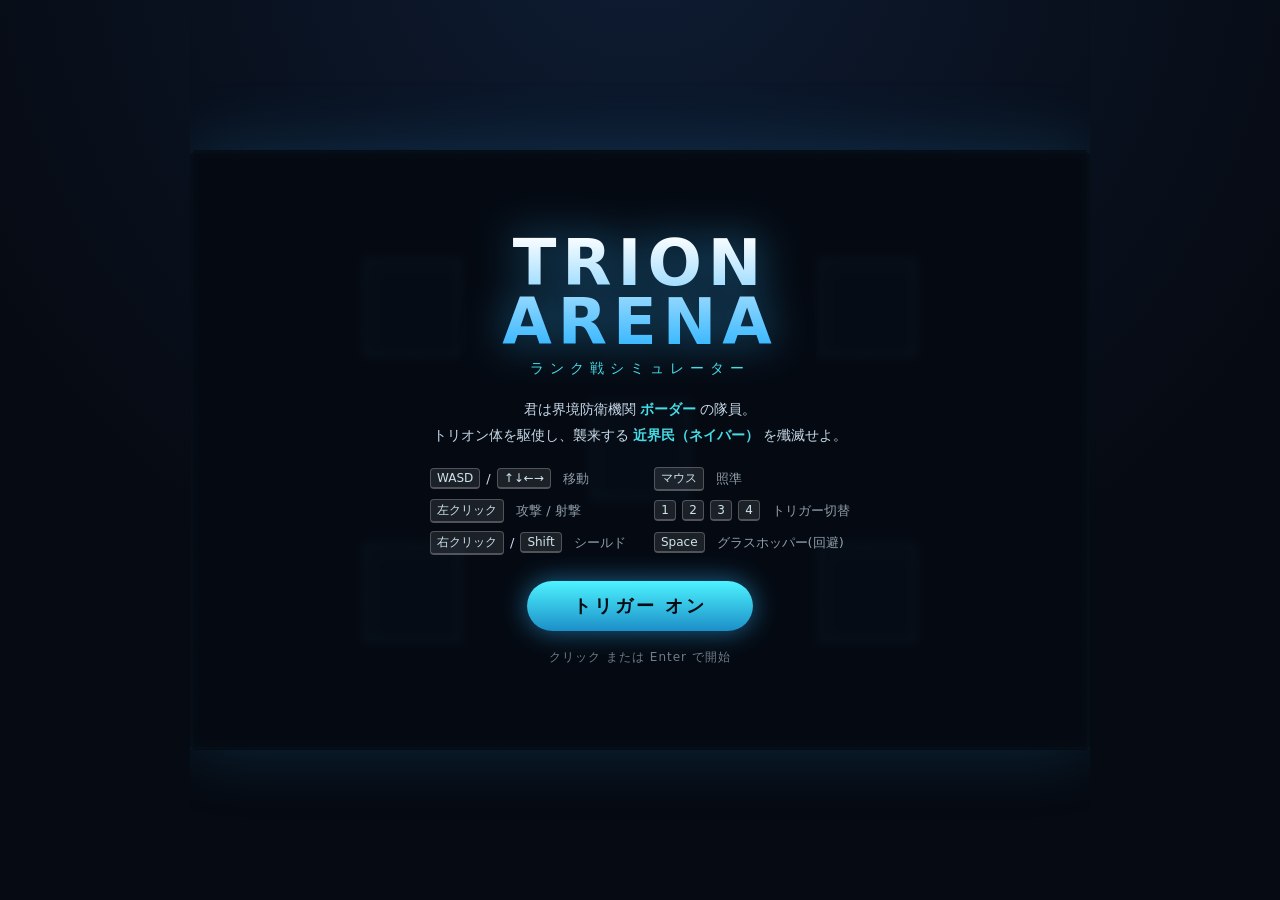
<file: index.html>
<!DOCTYPE html>
<html lang="ja">
<head>
  <meta charset="UTF-8" />
  <meta name="viewport" content="width=device-width, initial-scale=1.0" />
  <title>TRION ARENA - ランク戦シミュレーター</title>
  <link rel="stylesheet" href="style.css" />
</head>
<body>
  <div id="game-wrap">
    <canvas id="game" width="900" height="600"></canvas>

    <!-- HUD -->
    <div id="hud" class="hidden">
      <div class="hud-top">
        <div class="gauge-block">
          <div class="gauge-label">トリオン体 <span class="en">TRION BODY</span></div>
          <div class="bar"><div id="hp-bar" class="bar-fill hp"></div></div>
        </div>
        <div class="gauge-block">
          <div class="gauge-label">トリオン <span class="en">TRION</span></div>
          <div class="bar"><div id="trion-bar" class="bar-fill trion"></div></div>
        </div>
        <div class="hud-stats">
          <div><span class="st-label">SCORE</span><b id="score">0</b></div>
          <div><span class="st-label">WAVE</span><b id="wave">1</b></div>
          <div><span class="st-label">RANK</span><b id="rank">C</b></div>
        </div>
      </div>

      <!-- トリガー切り替えスロット -->
      <div id="trigger-slots"></div>
    </div>

    <!-- タイトル画面 -->
    <div id="title-screen" class="overlay">
      <div class="logo">
        <h1>TRION<br />ARENA</h1>
        <p class="subtitle">ランク戦シミュレーター</p>
      </div>
      <div class="brief">
        <p>君は界境防衛機関 <b>ボーダー</b> の隊員。</p>
        <p>トリオン体を駆使し、襲来する <b>近界民（ネイバー）</b> を殲滅せよ。</p>
      </div>
      <div class="controls-grid">
        <div><kbd>WASD</kbd> / <kbd>↑↓←→</kbd><span>移動</span></div>
        <div><kbd>マウス</kbd><span>照準</span></div>
        <div><kbd>左クリック</kbd><span>攻撃 / 射撃</span></div>
        <div><kbd>1</kbd><kbd>2</kbd><kbd>3</kbd><kbd>4</kbd><span>トリガー切替</span></div>
        <div><kbd>右クリック</kbd> / <kbd>Shift</kbd><span>シールド</span></div>
        <div><kbd>Space</kbd><span>グラスホッパー(回避)</span></div>
      </div>
      <button id="start-btn">トリガー オン</button>
      <p class="hint">クリック または Enter で開始</p>
    </div>

    <!-- ベイルアウト（ゲームオーバー）画面 -->
    <div id="gameover-screen" class="overlay hidden">
      <h2>BAIL OUT</h2>
      <p class="bail-jp">緊急脱出 ―― トリオン体が破壊された</p>
      <div class="result">
        <div><span>SCORE</span><b id="final-score">0</b></div>
        <div><span>到達WAVE</span><b id="final-wave">1</b></div>
        <div><span>最終RANK</span><b id="final-rank">C</b></div>
      </div>
      <p id="new-record" class="hidden">自己ベスト更新！</p>
      <button id="retry-btn">再出撃</button>
    </div>
  </div>

  <script src="game.js"></script>
</body>
</html>
</file>
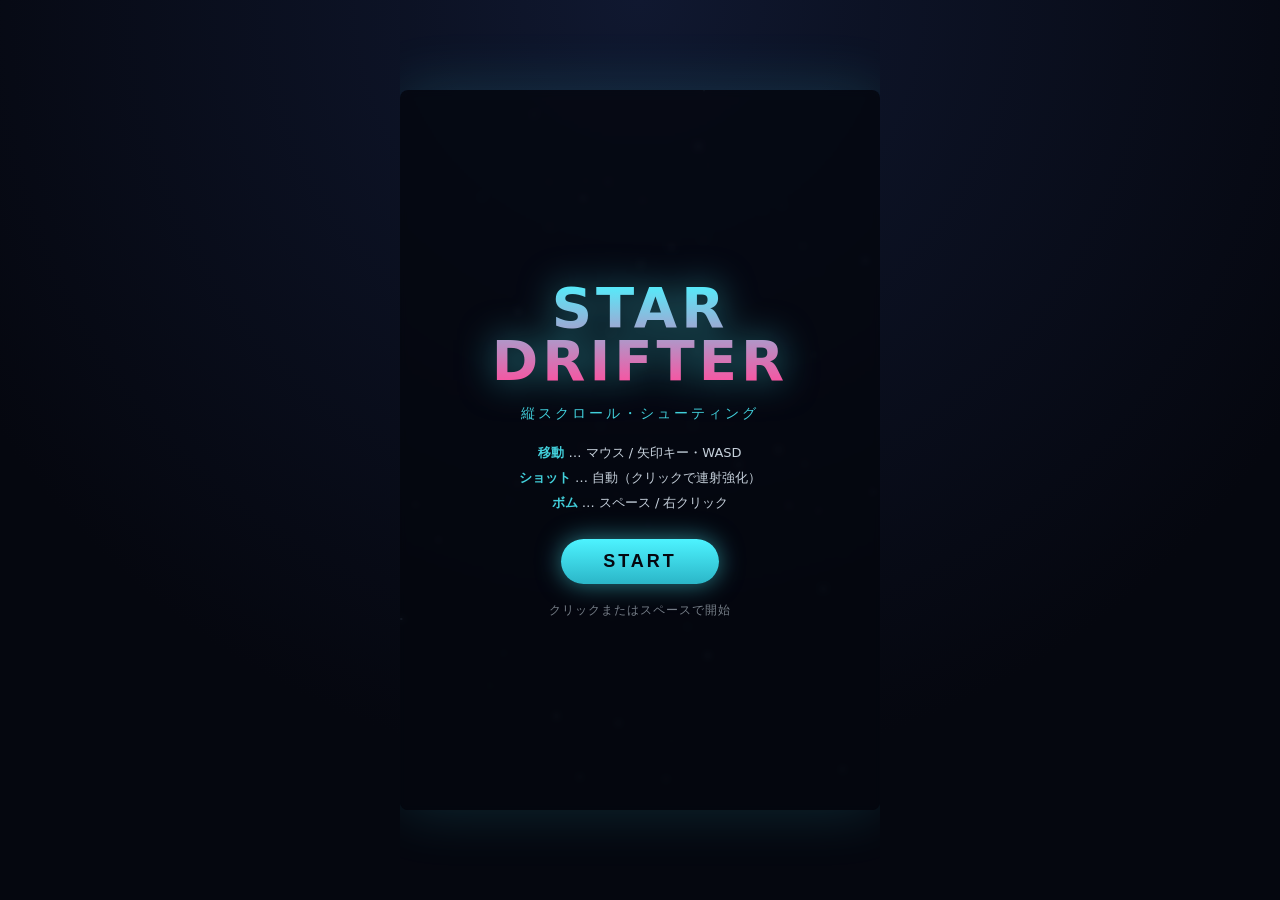
<file: star-drifter/index.html>
<!DOCTYPE html>
<html lang="ja">
<head>
  <meta charset="UTF-8" />
  <meta name="viewport" content="width=device-width, initial-scale=1.0" />
  <title>STAR DRIFTER - シューティングゲーム</title>
  <link rel="stylesheet" href="style.css" />
</head>
<body>
  <div id="game-wrap">
    <canvas id="game" width="480" height="720"></canvas>

    <!-- HUD -->
    <div id="hud" class="hidden">
      <div class="hud-row">
        <span class="hud-label">SCORE</span>
        <span id="score">0</span>
      </div>
      <div class="hud-row">
        <span class="hud-label">HI</span>
        <span id="hiscore">0</span>
      </div>
      <div class="hud-row">
        <span class="hud-label">LV</span>
        <span id="level">1</span>
      </div>
      <div id="lives"></div>
    </div>

    <!-- タイトル画面 -->
    <div id="title-screen" class="overlay">
      <h1>STAR<br />DRIFTER</h1>
      <p class="subtitle">縦スクロール・シューティング</p>
      <div class="controls">
        <p><b>移動</b> … マウス / 矢印キー・WASD</p>
        <p><b>ショット</b> … 自動（クリックで連射強化）</p>
        <p><b>ボム</b> … スペース / 右クリック</p>
      </div>
      <button id="start-btn">START</button>
      <p class="hint">クリックまたはスペースで開始</p>
    </div>

    <!-- ゲームオーバー画面 -->
    <div id="gameover-screen" class="overlay hidden">
      <h2>GAME OVER</h2>
      <div class="result">
        <div><span>SCORE</span><b id="final-score">0</b></div>
        <div><span>HI-SCORE</span><b id="final-hi">0</b></div>
      </div>
      <p id="new-record" class="hidden">NEW RECORD!</p>
      <button id="retry-btn">RETRY</button>
    </div>
  </div>

  <script src="game.js"></script>
</body>
</html>
</file>
<file: style.css>
:root {
  --border-blue: #2fb4ff;
  --border-cyan: #4df3ff;
  --trion: #6fe3ff;
  --enemy: #ff4d5e;
  --hp: #3effa0;
  --gold: #ffd84d;
  --bg: #060a12;
}

* { margin: 0; padding: 0; box-sizing: border-box; }

html, body {
  height: 100%;
  background:
    radial-gradient(circle at 50% -10%, #0e1c33 0%, var(--bg) 65%);
  color: #dbeeff;
  font-family: "Segoe UI", "Hiragino Kaku Gothic ProN", "Noto Sans JP", system-ui, sans-serif;
  display: flex;
  align-items: center;
  justify-content: center;
  overflow: hidden;
  user-select: none;
  -webkit-user-select: none;
}

#game-wrap {
  position: relative;
  width: 900px;
  height: 600px;
  max-width: 100vw;
  max-height: 100vh;
  border-radius: 6px;
  overflow: hidden;
  box-shadow: 0 0 70px rgba(47, 180, 255, 0.18);
}

canvas {
  display: block;
  width: 100%;
  height: 100%;
  background: #070d18;
  cursor: crosshair;
  touch-action: none;
}

/* ===== HUD ===== */
#hud {
  position: absolute;
  inset: 0;
  pointer-events: none;
  padding: 14px 18px;
  display: flex;
  flex-direction: column;
  justify-content: space-between;
}

.hud-top {
  display: flex;
  align-items: flex-start;
  gap: 18px;
}

.gauge-block { width: 210px; }

.gauge-label {
  font-size: 11px;
  letter-spacing: 1px;
  margin-bottom: 4px;
  color: var(--border-cyan);
  text-shadow: 0 0 8px rgba(77, 243, 255, 0.5);
}
.gauge-label .en { opacity: 0.5; font-size: 9px; margin-left: 4px; }

.bar {
  height: 12px;
  background: rgba(255, 255, 255, 0.08);
  border: 1px solid rgba(255, 255, 255, 0.15);
  border-radius: 3px;
  overflow: hidden;
}
.bar-fill {
  height: 100%;
  width: 100%;
  transition: width 0.12s linear;
  border-radius: 2px;
}
.bar-fill.hp { background: linear-gradient(90deg, #1f8f5a, var(--hp)); box-shadow: 0 0 10px var(--hp); }
.bar-fill.trion { background: linear-gradient(90deg, #1c6f9e, var(--trion)); box-shadow: 0 0 10px var(--trion); }

.hud-stats {
  margin-left: auto;
  display: flex;
  gap: 22px;
  text-align: right;
}
.hud-stats div { display: flex; flex-direction: column; line-height: 1.1; }
.st-label { font-size: 10px; color: var(--border-cyan); opacity: 0.7; letter-spacing: 1px; }
.hud-stats b { font-size: 20px; text-shadow: 0 0 10px rgba(47, 180, 255, 0.6); }

/* トリガースロット */
#trigger-slots {
  display: flex;
  gap: 10px;
  align-self: center;
  margin-bottom: 4px;
}
.slot {
  width: 96px;
  padding: 6px 8px;
  border: 1px solid rgba(255, 255, 255, 0.15);
  border-radius: 6px;
  background: rgba(8, 18, 32, 0.7);
  text-align: center;
  transition: all 0.12s;
}
.slot .key {
  display: inline-block;
  font-size: 10px;
  color: var(--bg);
  background: rgba(255, 255, 255, 0.5);
  border-radius: 3px;
  padding: 0 5px;
  margin-bottom: 3px;
}
.slot .name { font-size: 13px; font-weight: bold; letter-spacing: 1px; }
.slot .pos { font-size: 9px; opacity: 0.55; letter-spacing: 1px; }
.slot.active {
  border-color: var(--border-cyan);
  background: rgba(47, 180, 255, 0.18);
  box-shadow: 0 0 18px rgba(47, 180, 255, 0.5);
  transform: translateY(-3px);
}
.slot.active .key { background: var(--border-cyan); }

/* ===== オーバーレイ ===== */
.overlay {
  position: absolute;
  inset: 0;
  z-index: 10;
  display: flex;
  flex-direction: column;
  align-items: center;
  justify-content: center;
  text-align: center;
  gap: 18px;
  background: rgba(6, 10, 18, 0.82);
  backdrop-filter: blur(4px);
}

.logo h1 {
  font-size: 64px;
  line-height: 0.92;
  letter-spacing: 6px;
  font-weight: 800;
  background: linear-gradient(180deg, #ffffff, var(--border-blue));
  -webkit-background-clip: text;
  background-clip: text;
  color: transparent;
  filter: drop-shadow(0 0 22px rgba(47, 180, 255, 0.55));
}
.subtitle {
  font-size: 14px;
  letter-spacing: 6px;
  color: var(--border-cyan);
  margin-top: 8px;
  opacity: 0.9;
}

.brief { font-size: 14px; line-height: 1.9; opacity: 0.9; }
.brief b { color: var(--border-cyan); }

.controls-grid {
  display: grid;
  grid-template-columns: 1fr 1fr;
  gap: 8px 28px;
  font-size: 13px;
  opacity: 0.92;
}
.controls-grid > div { display: flex; align-items: center; gap: 6px; }
.controls-grid span { margin-left: 6px; opacity: 0.7; }

kbd {
  display: inline-block;
  min-width: 22px;
  padding: 2px 6px;
  font-size: 12px;
  font-family: inherit;
  color: #dff7ff;
  background: rgba(255, 255, 255, 0.1);
  border: 1px solid rgba(255, 255, 255, 0.25);
  border-bottom-width: 2px;
  border-radius: 4px;
}

button {
  margin-top: 8px;
  padding: 13px 46px;
  font-size: 18px;
  letter-spacing: 3px;
  font-weight: bold;
  color: var(--bg);
  background: linear-gradient(180deg, var(--border-cyan), #1c8fc8);
  border: none;
  border-radius: 30px;
  cursor: pointer;
  box-shadow: 0 0 26px rgba(47, 180, 255, 0.55);
  transition: transform 0.1s, box-shadow 0.2s;
}
button:hover { transform: scale(1.06); box-shadow: 0 0 40px rgba(47, 180, 255, 0.85); }
button:active { transform: scale(0.97); }

.hint { font-size: 12px; opacity: 0.5; letter-spacing: 1px; }

h2 {
  font-size: 52px;
  letter-spacing: 8px;
  color: var(--enemy);
  text-shadow: 0 0 26px rgba(255, 77, 94, 0.6);
}
.bail-jp { font-size: 14px; letter-spacing: 2px; opacity: 0.8; }

.result { display: flex; gap: 44px; margin: 8px 0; }
.result div { display: flex; flex-direction: column; gap: 6px; }
.result span { font-size: 12px; letter-spacing: 2px; color: var(--border-cyan); opacity: 0.8; }
.result b { font-size: 30px; }

#new-record {
  color: var(--gold);
  font-size: 18px;
  letter-spacing: 3px;
  animation: blink 0.6s steps(2) infinite;
}
@keyframes blink { 50% { opacity: 0.2; } }

.hidden { display: none !important; }
</file>
<file: star-drifter/style.css>
:root {
  --accent: #4df3ff;
  --accent-2: #ff4d9d;
  --bg: #05070f;
}

* {
  margin: 0;
  padding: 0;
  box-sizing: border-box;
}

html, body {
  height: 100%;
  background: radial-gradient(circle at 50% 0%, #101830 0%, var(--bg) 70%);
  color: #e8f4ff;
  font-family: "Segoe UI", "Hiragino Sans", system-ui, sans-serif;
  display: flex;
  align-items: center;
  justify-content: center;
  overflow: hidden;
  user-select: none;
  -webkit-user-select: none;
}

#game-wrap {
  position: relative;
  width: 480px;
  height: 720px;
  max-width: 100vw;
  max-height: 100vh;
  box-shadow: 0 0 60px rgba(77, 243, 255, 0.15);
  border-radius: 8px;
  overflow: hidden;
}

canvas {
  display: block;
  width: 100%;
  height: 100%;
  background: transparent;
  cursor: none;
  touch-action: none;
}

/* HUD */
#hud {
  position: absolute;
  top: 12px;
  left: 14px;
  right: 14px;
  display: flex;
  align-items: center;
  gap: 14px;
  font-size: 14px;
  letter-spacing: 1px;
  pointer-events: none;
  text-shadow: 0 0 8px rgba(77, 243, 255, 0.6);
}

.hud-row {
  display: flex;
  flex-direction: column;
  line-height: 1.2;
}

.hud-label {
  font-size: 10px;
  color: var(--accent);
  opacity: 0.8;
}

#lives {
  margin-left: auto;
  display: flex;
  gap: 5px;
}

.life-icon {
  width: 14px;
  height: 14px;
  background: var(--accent);
  clip-path: polygon(50% 0%, 100% 100%, 50% 78%, 0% 100%);
  box-shadow: 0 0 8px var(--accent);
}

/* Overlay screens */
.overlay {
  position: absolute;
  inset: 0;
  display: flex;
  flex-direction: column;
  align-items: center;
  justify-content: center;
  text-align: center;
  background: rgba(5, 7, 15, 0.78);
  backdrop-filter: blur(3px);
  gap: 18px;
  z-index: 10;
}

h1 {
  font-size: 56px;
  line-height: 0.95;
  letter-spacing: 4px;
  background: linear-gradient(180deg, var(--accent), var(--accent-2));
  -webkit-background-clip: text;
  background-clip: text;
  color: transparent;
  filter: drop-shadow(0 0 18px rgba(77, 243, 255, 0.5));
}

h2 {
  font-size: 40px;
  letter-spacing: 4px;
  color: var(--accent-2);
  text-shadow: 0 0 20px rgba(255, 77, 157, 0.6);
}

.subtitle {
  font-size: 14px;
  letter-spacing: 3px;
  color: var(--accent);
  opacity: 0.85;
}

.controls {
  font-size: 13px;
  line-height: 1.9;
  opacity: 0.85;
}

.controls b {
  color: var(--accent);
}

button {
  margin-top: 6px;
  padding: 12px 42px;
  font-size: 18px;
  letter-spacing: 3px;
  font-weight: bold;
  color: var(--bg);
  background: linear-gradient(180deg, var(--accent), #2bb6c8);
  border: none;
  border-radius: 30px;
  cursor: pointer;
  box-shadow: 0 0 24px rgba(77, 243, 255, 0.5);
  transition: transform 0.1s, box-shadow 0.2s;
}

button:hover {
  transform: scale(1.06);
  box-shadow: 0 0 36px rgba(77, 243, 255, 0.8);
}

button:active {
  transform: scale(0.98);
}

.hint {
  font-size: 12px;
  opacity: 0.5;
  letter-spacing: 1px;
}

.result {
  display: flex;
  gap: 40px;
  margin: 6px 0;
}

.result div {
  display: flex;
  flex-direction: column;
  gap: 6px;
}

.result span {
  font-size: 12px;
  letter-spacing: 2px;
  color: var(--accent);
  opacity: 0.8;
}

.result b {
  font-size: 28px;
}

#new-record {
  color: #ffd84d;
  font-size: 18px;
  letter-spacing: 3px;
  animation: blink 0.6s steps(2) infinite;
}

@keyframes blink {
  50% { opacity: 0.2; }
}

.hidden {
  display: none !important;
}
</file>
